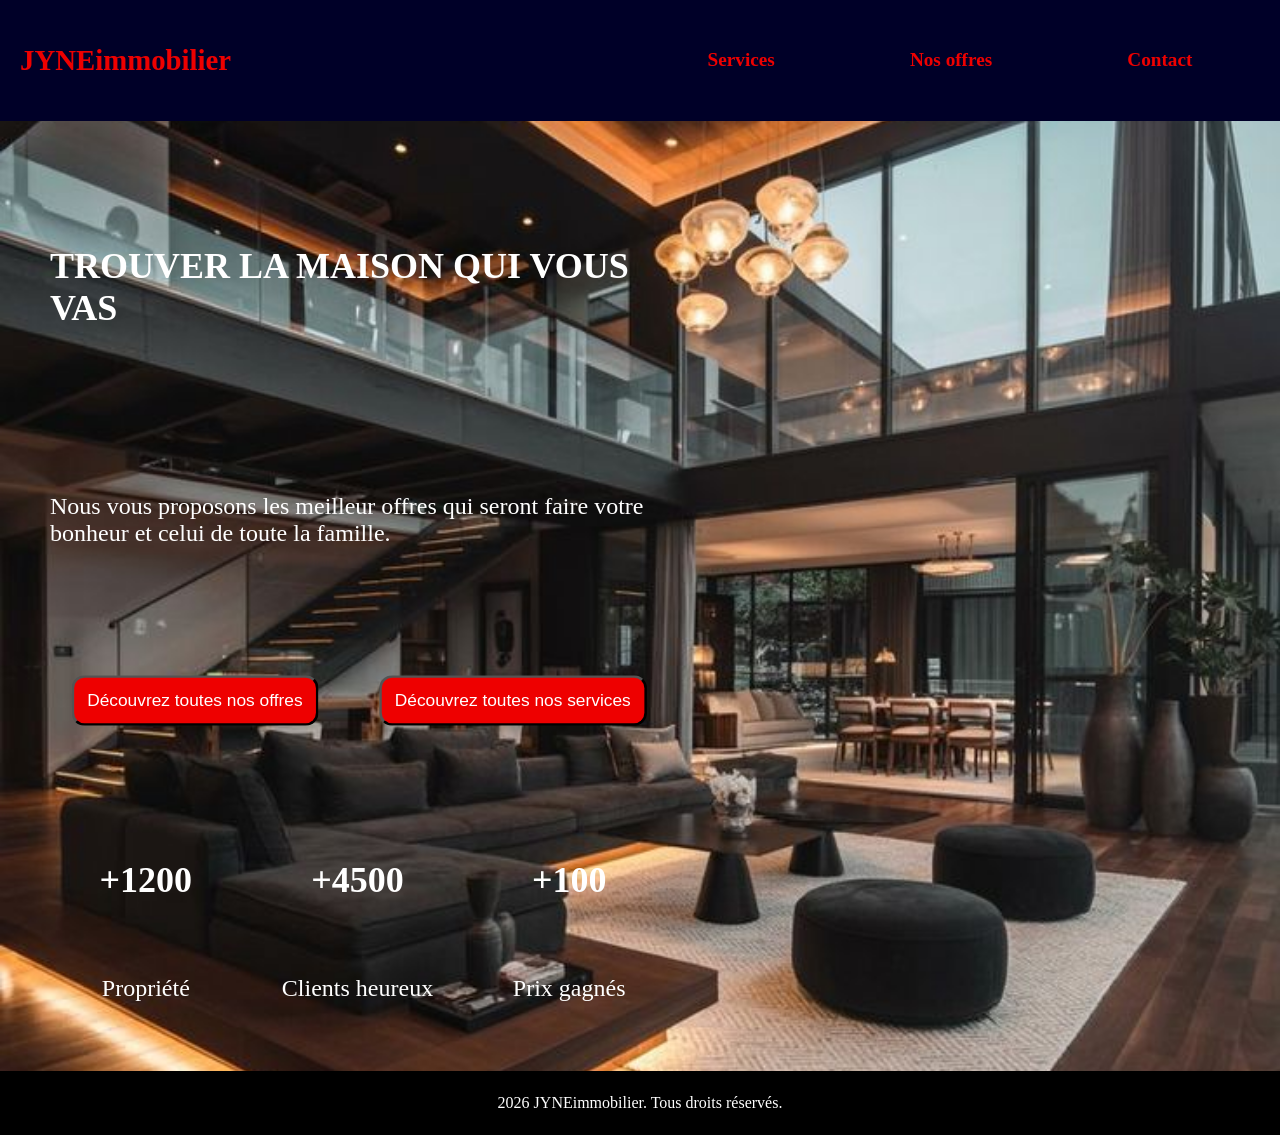
<file: index.html>
<!DOCTYPE html>
<html lang="en">

<head>
    <meta charset="UTF-8">
    <meta name="viewport" content="width=device-width, initial-scale=1.0">
    <title>JYNEimmobilier</title>
    <link rel="stylesheet" href="style.css">
</head>

<body>
    <nav>
        <div>
            <a href="index.html"><h2 class="logo">JYNEimmobilier</h2></a>
        </div>
        <div class="nav">
            <a href="service.html">Services</a>
            <a href="nos-offres.html">Nos offres</a>
            <a href="contact.html">Contact</a>
        </div>
    </nav>
    <section class="i-section1">
        <div>
            <h1>TROUVER LA MAISON QUI VOUS VAS</h1>
            <p>Nous vous proposons les meilleur offres qui seront
                faire votre bonheur et celui de toute la famille.
            </p>
            <div class="button">
                <a href="nos-offres.html"><button>Découvrez toutes nos offres</button></a>
                <a href="service.html"><button>Découvrez toutes nos services</button></a>
            </div>
            <div class="stats">
                <div>
                    <h2>+1200</h2>
                    <p>Propriété</p>
                </div>
                <div>
                    <h2>+4500</h2>
                    <p>Clients heureux</p>
                </div>
                <div>
                    <h2>+100</h2>
                    <p>Prix gagnés</p>
                </div>
            </div>
        </div>
    </section>
    <footer>
        <p>2026 JYNEimmobilier. Tous droits réservés.</p>
    </footer>
</body>

</html>
</file>
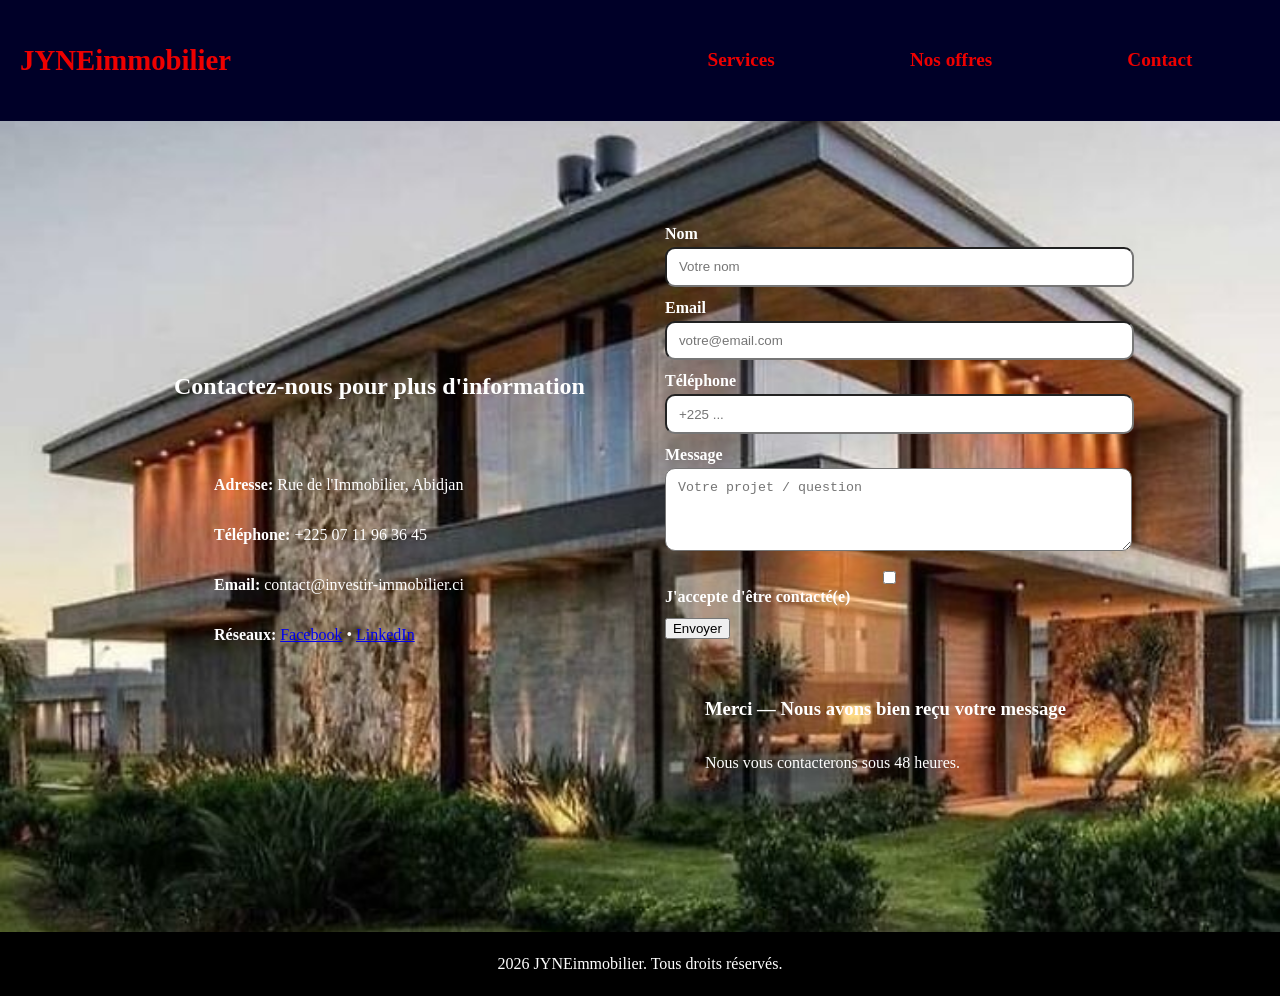
<file: contact.html>
<!DOCTYPE html>
<html lang="en">

<head>
    <meta charset="UTF-8">
    <meta name="viewport" content="width=device-width, initial-scale=1.0">
    <title>JYNEimmobilier</title>
    <link rel="stylesheet" href="style.css">
</head>

<body>
    <nav>
        <div>
            <a href="index.html">
                <h2 class="logo">JYNEimmobilier</h2>
            </a>
        </div>
        <div class="nav">
            <a href="service.html">Services</a>
            <a href="nos-offres.html">Nos offres</a>
            <a href="contact.html">Contact</a>
        </div>
    </nav>
    <section class="c-section1">
        <div class="container">
            <div>
                <h2>Contactez-nous pour plus d'information</h2>
                <div>
                    <p><strong>Adresse:</strong> Rue de l'Immobilier, Abidjan</p>
                    <p><strong>Téléphone:</strong> +225 07 11 96 36 45</p>
                    <p><strong>Email:</strong> contact@investir-immobilier.ci</p>
                    <p>
                        <strong>Réseaux:</strong>
                        <a href="#">Facebook</a> • <a href="#">LinkedIn</a>
                    </p>
                </div>
            </div>
            <div>
                <form id="contact-form" class="contact-form" aria-label="Formulaire de contact" novalidate>
                    <label>Nom
                        <input type="text" name="name" required placeholder="Votre nom" />
                    </label>
                    <label>Email
                        <input type="email" name="email" required placeholder="votre@email.com" />
                    </label>
                    <label>Téléphone
                        <input type="tel" name="phone" placeholder="+225 ..." />
                    </label>
                    <label>Message
                        <textarea name="message" rows="4" placeholder="Votre projet / question" required></textarea>
                    </label>
                    <label class="checkbox-inline"><input type="checkbox" name="consent" /> J'accepte d'être
                        contacté(e)</label>
                    <button type="submit" class="btn">Envoyer</button>
                </form>

                <div id="form-success" class="form-success" hidden>
                    <h3>Merci — Nous avons bien reçu votre message</h3>
                    <p>Nous vous contacterons sous 48 heures.</p>
                </div>
            </div>

        </div>
    </section>
    <footer>
        <p>2026 JYNEimmobilier. Tous droits réservés.</p>
    </footer>
</body>

</html>
</file>
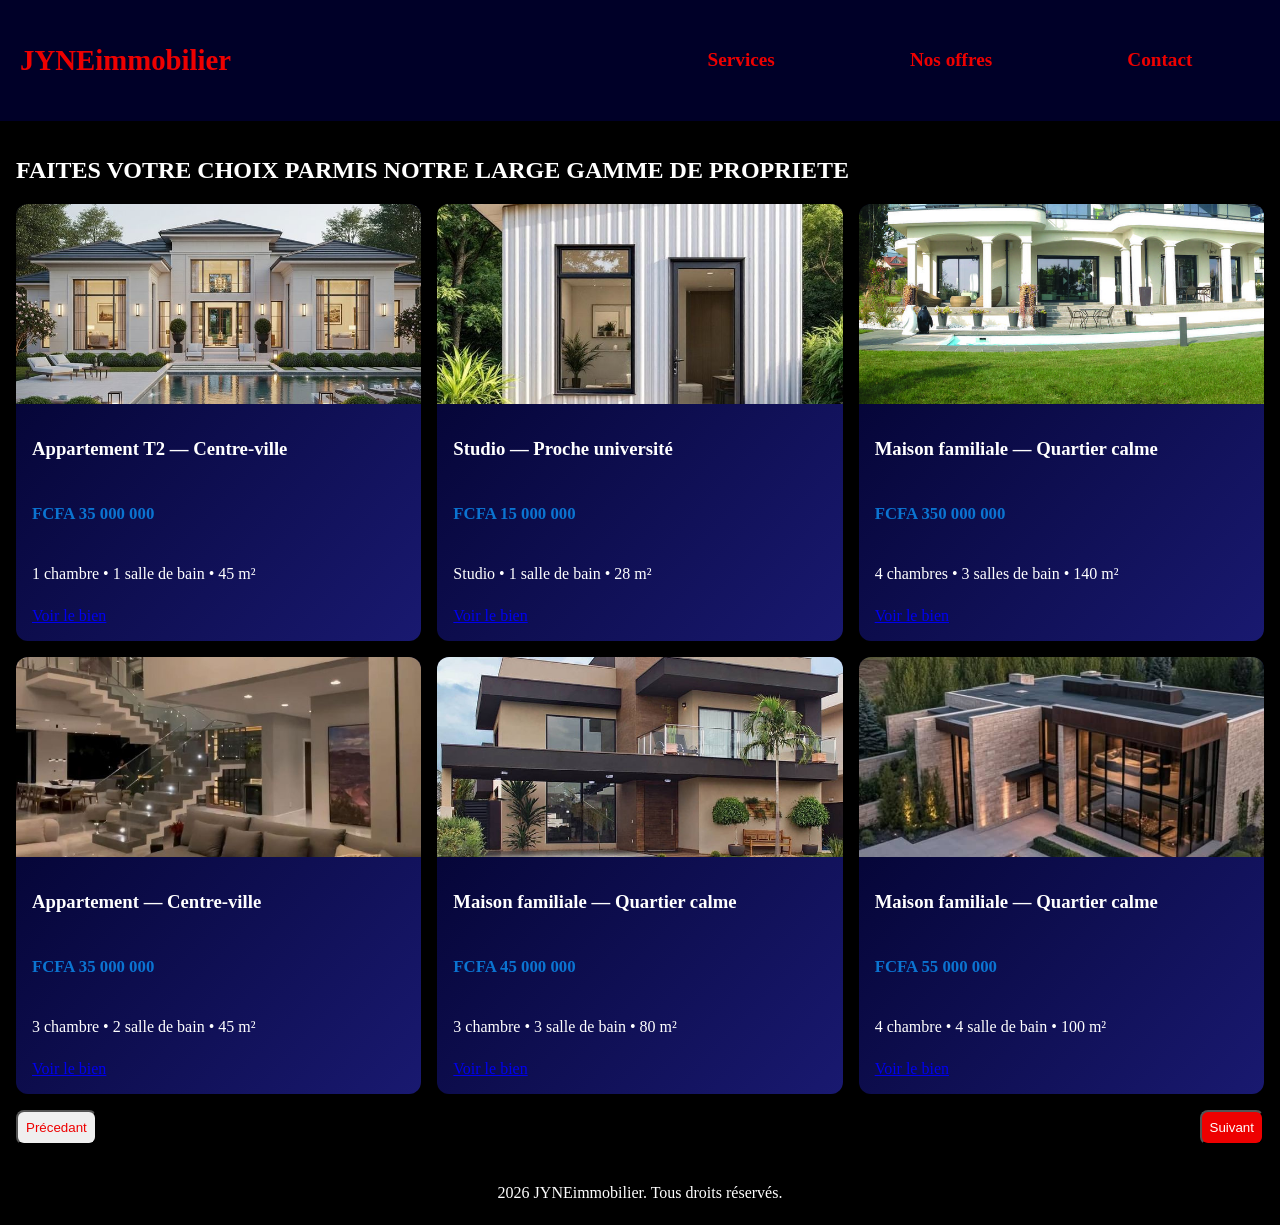
<file: nos-offres.html>
<!DOCTYPE html>
<html lang="en">

<head>
    <meta charset="UTF-8">
    <meta name="viewport" content="width=device-width, initial-scale=1.0">
    <title>JYNEimmobilier</title>
    <link rel="stylesheet" href="style.css">
</head>

<body>
    <nav>
        <div>
            <a href="index.html">
                <h2 class="logo">JYNEimmobilier</h2>
            </a>
        </div>
        <div class="nav">
            <a href="service.html">Services</a>
            <a href="nos-offres.html">Nos offres</a>
            <a href="contact.html">Contact</a>
        </div>
    </nav>
    <section class="n-section1">
        <div>
            <h1>FAITES VOTRE CHOIX PARMIS NOTRE LARGE GAMME DE PROPRIETE</h1>
            <div class="biens">
                <article class="bien">
                    <img src="images/téléchargement (1).jpg" alt="Appartement centre-ville" />
                    <div class="bien-body">
                        <h3>Appartement T2 — Centre-ville</h3>
                        <p class="price">FCFA 35 000 000</p>
                        <p class="meta">1 chambre • 1 salle de bain • 45 m²</p>
                        <a class="btn btn-primary btn-sm" href="#">Voir le bien</a>
                    </div>
                </article>

                <article class="bien">
                    <img src="images/33 Micro Houses That Pack a Mighty Punch.jpg" alt="Studio proche université" />
                    <div class="bien-body">
                        <h3>Studio — Proche université</h3>
                        <p class="price">FCFA 15 000 000</p>
                        <p class="meta">Studio • 1 salle de bain • 28 m²</p>
                        <a class="btn btn-primary btn-sm" href="#">Voir le bien</a>
                    </div>
                </article>

                <article class="bien">
                    <img src="images/Une maison au service de la famille - Faire construire sa maison.jpg"
                        alt="Maison familiale" />
                    <div class="bien-body">
                        <h3>Maison familiale — Quartier calme</h3>
                        <p class="price">FCFA 350 000 000</p>
                        <p class="meta">4 chambres • 3 salles de bain • 140 m²</p>
                        <a class="btn btn-primary btn-sm" href="#">Voir le bien</a>
                    </div>
                </article>
                <article class="bien">
                    <img src="images/IMAGE6.jpeg" alt="Appartement centre-ville" />
                    <div class="bien-body">
                        <h3>Appartement — Centre-ville</h3>
                        <p class="price">FCFA 35 000 000</p>
                        <p class="meta">3 chambre • 2 salle de bain • 45 m²</p>
                        <a class="btn btn-primary btn-sm" href="#">Voir le bien</a>
                    </div>
                </article>
                <article class="bien">
                    <img src="images/IMAGE19.jpeg" alt="Appartement centre-ville" />
                    <div class="bien-body">
                        <h3>Maison familiale — Quartier calme</h3>
                        <p class="price">FCFA 45 000 000</p>
                        <p class="meta">3 chambre • 3 salle de bain • 80 m²</p>
                        <a class="btn btn-primary btn-sm" href="#">Voir le bien</a>
                    </div>
                </article>
                <article class="bien">
                    <img src="images/IMAGE13.jpeg" alt="Appartement centre-ville" />
                    <div class="bien-body">
                        <h3>Maison familiale — Quartier calme</h3>
                        <p class="price">FCFA 55 000 000</p>
                        <p class="meta">4 chambre • 4 salle de bain • 100 m²</p>
                        <a class="btn btn-primary btn-sm" href="#">Voir le bien</a>
                    </div>
                </article>
            </div>
        </div>
        <div class="navigation">
            <button>Précedant</button>
            <button class="actif">Suivant</button>
        </div>
    </section>
    <footer>
        <p>2026 JYNEimmobilier. Tous droits réservés.</p>
    </footer>
</body>

</html>
</file>
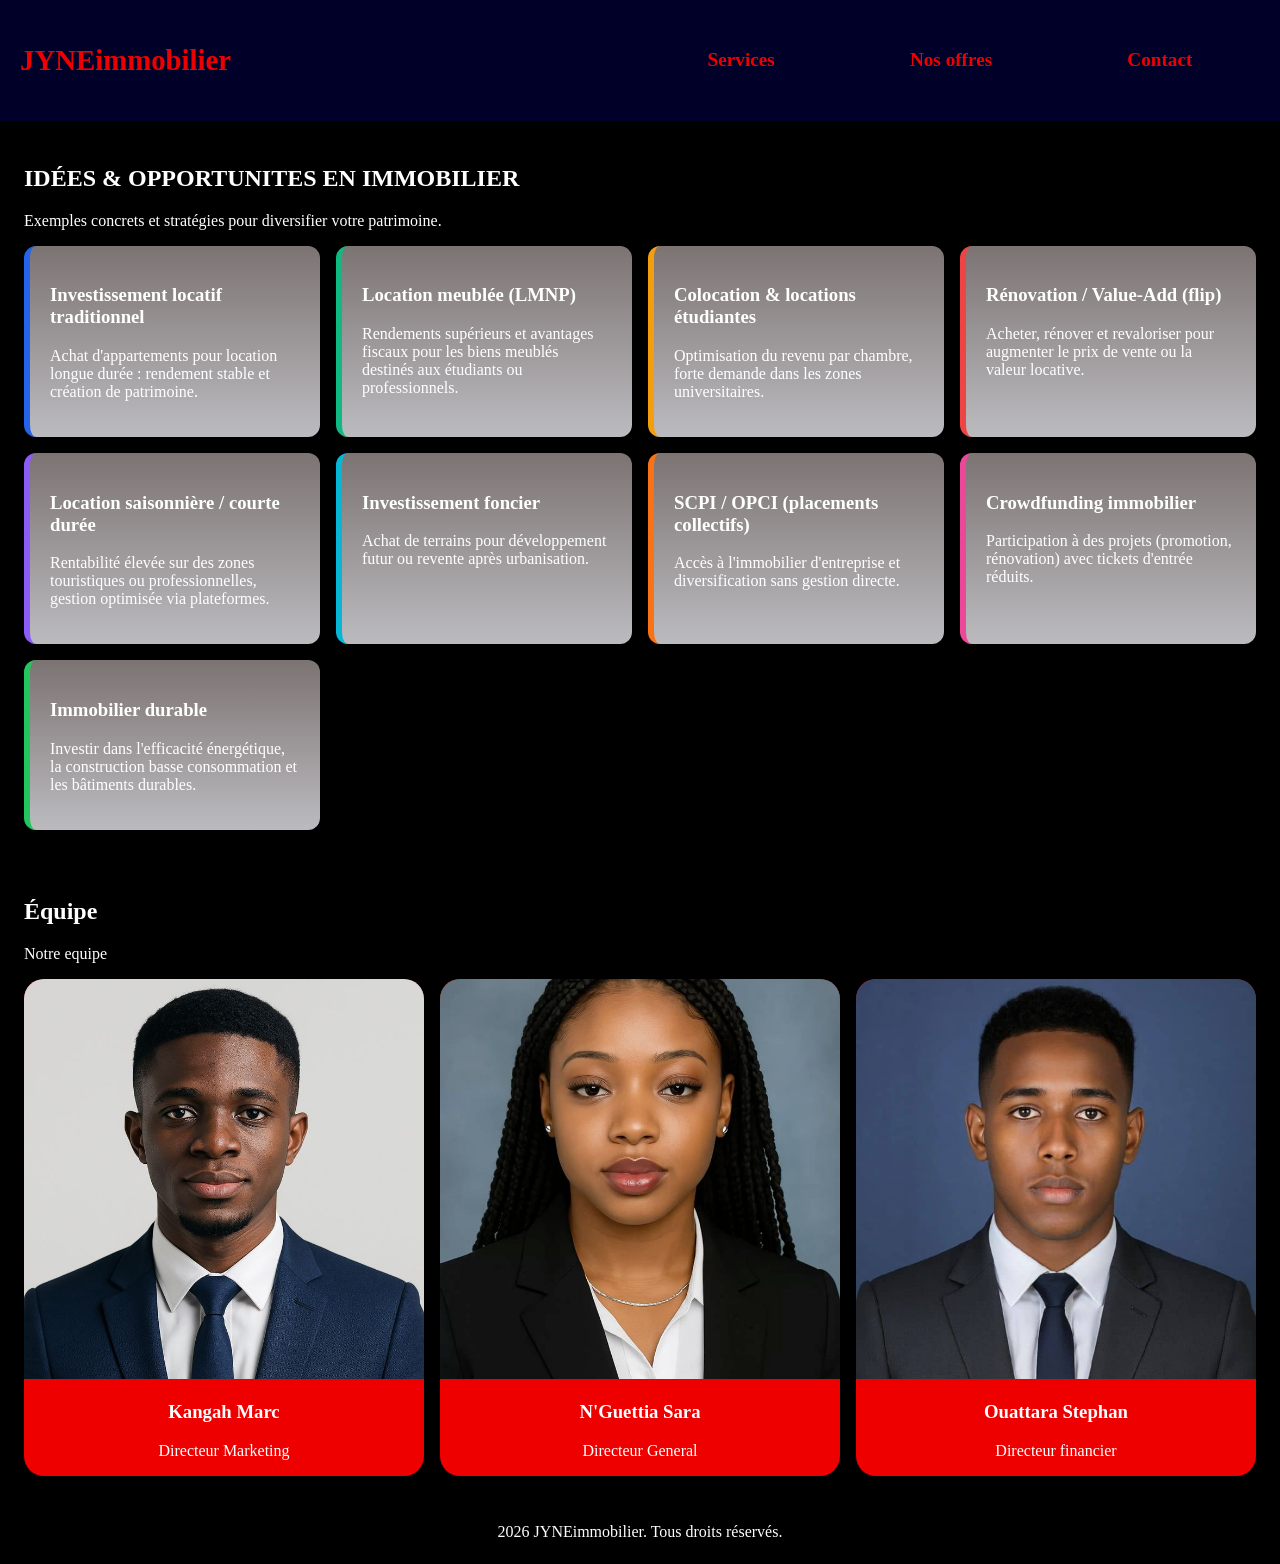
<file: service.html>
<!DOCTYPE html>
<html lang="en">

<head>
    <meta charset="UTF-8">
    <meta name="viewport" content="width=device-width, initial-scale=1.0">
    <title>JYNEimmobilier</title>
    <link rel="stylesheet" href="style.css">
</head>

<body>
    <nav>
        <div>
            <a href="index.html">
                <h2 class="logo">JYNEimmobilier</h2>
            </a>
        </div>
        <div class="nav">
            <a href="service.html">Services</a>
            <a href="nos-offres.html">Nos offres</a>
            <a href="contact.html">Contact</a>
        </div>
    </nav>
    <section id="services" class="section section-alt">
        <div class="container">
            <h2>IDÉES & OPPORTUNITES EN IMMOBILIER</h2>
            <p class="muted">Exemples concrets et stratégies pour diversifier votre patrimoine.</p>
            <div class="cards">
                <article class="card">
                    <h3>Investissement locatif traditionnel</h3>
                    <p>Achat d'appartements pour location longue durée : rendement stable et création de patrimoine.</p>
                </article>

                <article class="card">
                    <h3>Location meublée (LMNP)</h3>
                    <p>Rendements supérieurs et avantages fiscaux pour les biens meublés destinés aux étudiants ou
                        professionnels.</p>
                </article>

                <article class="card">
                    <h3>Colocation & locations étudiantes</h3>
                    <p>Optimisation du revenu par chambre, forte demande dans les zones universitaires.</p>
                </article>

                <article class="card">
                    <h3>Rénovation / Value-Add (flip)</h3>
                    <p>Acheter, rénover et revaloriser pour augmenter le prix de vente ou la valeur locative.</p>
                </article>

                <article class="card">
                    <h3>Location saisonnière / courte durée</h3>
                    <p>Rentabilité élevée sur des zones touristiques ou professionnelles, gestion optimisée via
                        plateformes.</p>
                </article>

                <article class="card">
                    <h3>Investissement foncier</h3>
                    <p>Achat de terrains pour développement futur ou revente après urbanisation.</p>
                </article>

                <article class="card">
                    <h3>SCPI / OPCI (placements collectifs)</h3>
                    <p>Accès à l'immobilier d'entreprise et diversification sans gestion directe.</p>
                </article>

                <article class="card">
                    <h3>Crowdfunding immobilier</h3>
                    <p>Participation à des projets (promotion, rénovation) avec tickets d'entrée réduits.</p>
                </article>

                <article class="card">
                    <h3>Immobilier durable</h3>
                    <p>Investir dans l'efficacité énergétique, la construction basse consommation et les bâtiments
                        durables.</p>
                </article>
            </div>
        </div>
    </section>
    <section id="equipe" class="section">
        <div class="container">
            <h2>Équipe</h2>
            <p>Notre equipe</p>
            <div class="team">
                <!-- TODO: remplacer les avatars -->
                <article class="member">
                    <img src="images/PHOTO FOR FLYER.jpg" alt="Photo de l'associé 1" />
                    <h3>Kangah Marc</h3>
                    <p>Directeur Marketing</p>
                </article>
                <article class="member">
                    <img src="images/Professional photo done by AI.jpg" alt="Photo de l'associé 2" />
                    <h3>N'Guettia Sara</h3>
                    <p>Directeur General</p>
                </article>
                <article class="member">
                    <img src="images/avatar3.jpg" alt="Photo de l'associé 3" />
                    <h3>Ouattara Stephan</h3>
                    <p>Directeur financier</p>
                </article>
            </div>
        </div>
    </section>
    <footer>
        <p>2026 JYNEimmobilier. Tous droits réservés.</p>
    </footer>
</body>

</html>
</file>
<file: style.css>
body {
    margin: 0;
    background-color: #000000;
    color: white;
}

nav {
    display: flex;
    justify-content: space-between;
    align-items: center;
    background-color: #00008b49;
    color: #EE0000;
    padding: 20px;
}

.nav {
    display: flex;
    justify-content: space-around;
    width: 50%;
}

nav a {
    color: #EE0000;
    text-decoration: none;
    font-weight: bolder;
    font-size: larger;
}

.i-section1 {
    height: 100svh;
    padding: 50px 0 0 50px;
    display: flex;
    background-image: url(images/IMAGE1.jpeg);
    background-repeat: no-repeat;
    background-position: left;
    background-size: cover;
}

.i-section1 div {
    font-size: x-large;
    display: flex;
    flex-direction: column;
    width: 50%;
    justify-content: space-around;
    align-items: center;
    gap: 20px;
}

.button {
    width: 100% !important;
    display: flex;
    flex-direction: row !important;
    justify-content: space-between;
}

.i-section1 button {
    padding: 10px;
    border-radius: 10px;
    background-color: #EE0000;
    color: white;
    scale: 1.3;
}

.i-section1 button:hover {
    scale: 1.5;
    background: transparent;
    color: #EE0000;
}

.stats {
    width: 100% !important;
    display: flex;
    flex-direction: row !important;
    justify-content: space-between;
}

/*Service*/

section{
    padding: 1.5rem;
}

.cards {
    display: grid;
    grid-template-columns: repeat(4, minmax(220px, 1fr));
    gap: 1rem;
}

.card {
    background: linear-gradient(180deg, rgba(146, 135, 135, 0.85), rgba(250, 250, 255, 0.75));
    border-radius: 12px;
    padding: 1.25rem;
    transition: transform .22s ease, box-shadow .22s ease;
    border-left: 6px solid transparent;
    font-size: medium;
}

.card:hover {
    transform: translateY(-8px);
}

.card:nth-child(1) {
    border-left-color: #2563eb
}

.card:nth-child(2) {
    border-left-color: #10b981
}

.card:nth-child(3) {
    border-left-color: #f59e0b
}

.card:nth-child(4) {
    border-left-color: #ef4444
}

.card:nth-child(5) {
    border-left-color: #8b5cf6
}

.card:nth-child(6) {
    border-left-color: #06b6d4
}

.card:nth-child(7) {
    border-left-color: #f97316
}

.card:nth-child(8) {
    border-left-color: #ec4899
}

.card:nth-child(9) {
    border-left-color: #22c55e
}

/* Team */
.team {
    display: grid;
    grid-template-columns: repeat(3, 1fr);
    gap: 1rem;
    margin-top: 1rem;
}
.member {
    border-radius: 20px;
    background-color: #EE0000;
    text-align: center;
}

.member img {
    width: 100%;
    aspect-ratio: 1 / 1;
    object-fit: cover;
    border-radius: 20px 20px 0 0;
}

/*Nos offres*/

.n-section1{
    padding: 1rem;
}

.biens {
    display: grid;
    grid-template-columns: repeat(3, 1fr);
    gap: 1rem;
    margin-top: 1rem;
}

.bien {
    background: linear-gradient(to bottom right, #00008b49, #191970);
    border-radius: 12px;
    overflow: hidden;
    display: flex;
    flex-direction: column;
}

.bien img {
    width: 100%;
    height: 200px;
    object-fit: cover
}

.bien-body {
    padding: 1rem;
    flex: 1;
    display: flex;
    flex-direction: column;
    gap: .5rem
}

.bien .price {
    color: #0b74d1;
    font-weight: 700;
    font-size: 1.05rem
}

.navigation{
    display: flex;
    justify-content: space-between;
    margin-top: 1rem;
}

.navigation button{
    padding: 8px;
    border-radius: 8px;
    color: #EE0000;
}

.actif{
    color: white !important;
    background-color: #EE0000;
}

/*Contact*/

.c-section1{
    background-image: url(images/WhatsApp\ Image\ 2025-11-19\ à\ 10.28.27_e1f317ad.jpg);
    background-repeat: no-repeat;
    background-position: center;
    background-size: cover;
}

.c-section1 div{
    padding: 40px;
    display: flex;
    justify-content: center;
}

.c-section1 div div{
    display: flex;
    flex-direction: column;
}

.contact-form label {
    display: block;
    margin-bottom: 0.75rem;
    font-weight: 600;
}
.contact-form input,
.contact-form textarea {
    width: 100%;
    margin-top: 0.25rem;
    padding: 0.65rem 0.75rem;
    border-radius: 10px;
}

footer {
    display: flex;
    justify-content: center;
    align-items: center;
    height: 64px;
}
</file>
